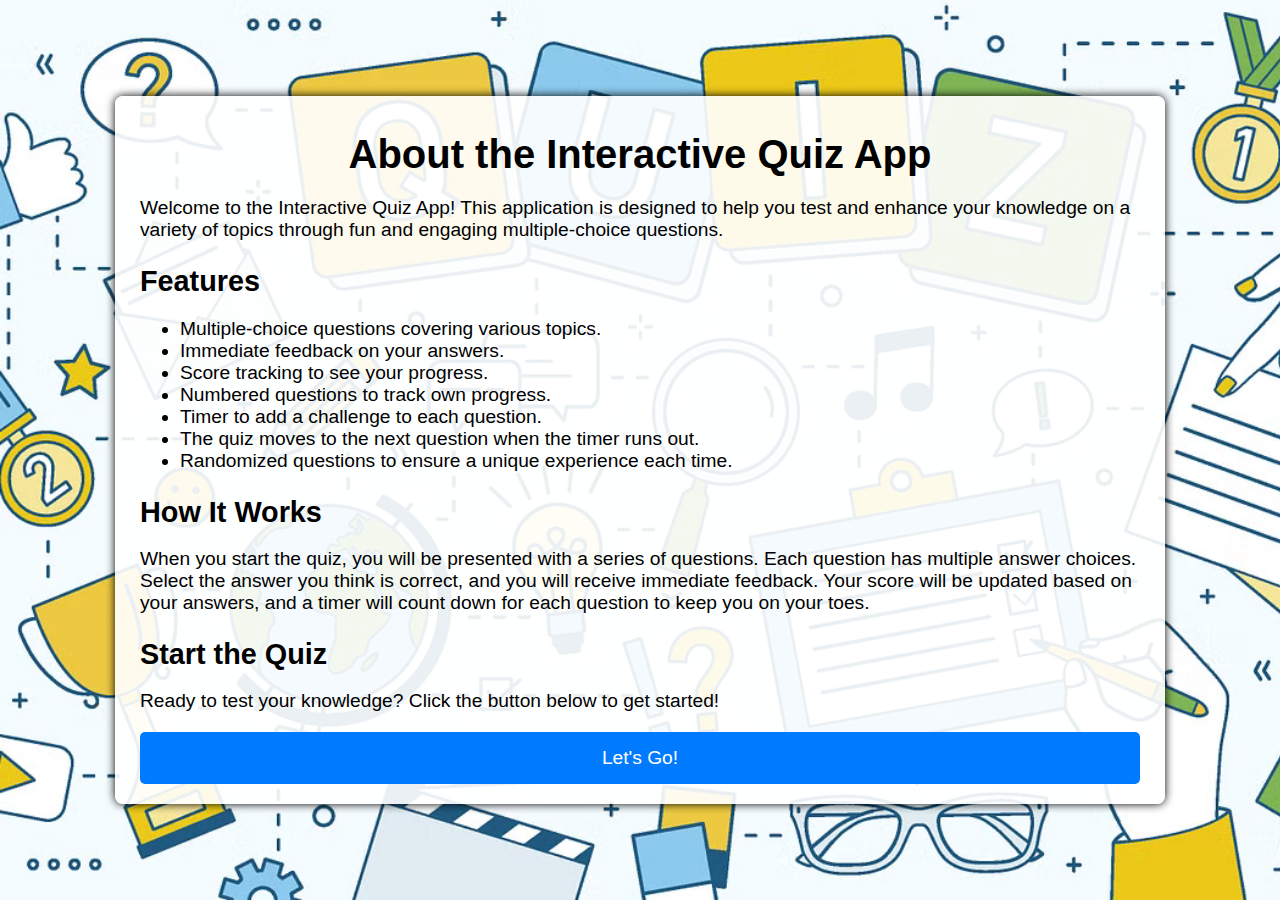
<file: index.html>
<!DOCTYPE html>
<html lang="en">
<head>
    <meta charset="UTF-8">
    <meta name="viewport" content="width=device-width, initial-scale=1.0">
    <title>The Interactive Quiz Home</title>
    <link rel="stylesheet" href="css/styles.css">
    <link rel="icon" href="favicon.ico" type="image/x-icon">
</head>
<body>
    <div class="index-container">
        <h1>About the Interactive Quiz App</h1>
        <p>Welcome to the Interactive Quiz App! This application is designed to help you test and enhance your knowledge on a variety of topics through fun and engaging multiple-choice questions.</p>
        <h2>Features</h2>
        <ul>
            <li>Multiple-choice questions covering various topics.</li>
            <li>Immediate feedback on your answers.</li>
            <li>Score tracking to see your progress.</li>
            <li>Numbered questions to track own progress.</li>
            <li>Timer to add a challenge to each question.</li>
            <li>The quiz moves to the next question when the timer runs out.</li>
            <li>Randomized questions to ensure a unique experience each time.</li>
        </ul>
        <h2>How It Works</h2>
        <p>When you start the quiz, you will be presented with a series of questions. Each question has multiple answer choices. Select the answer you think is correct, and you will receive immediate feedback. Your score will be updated based on your answers, and a timer will count down for each question to keep you on your toes.</p>
        <h2>Start the Quiz</h2>
        <p>Ready to test your knowledge? Click the button below to get started!</p>
        <a href="welcome.html" class="start-quiz-link">Let's Go!</a>
    </div>
</body>
</html>
</file>
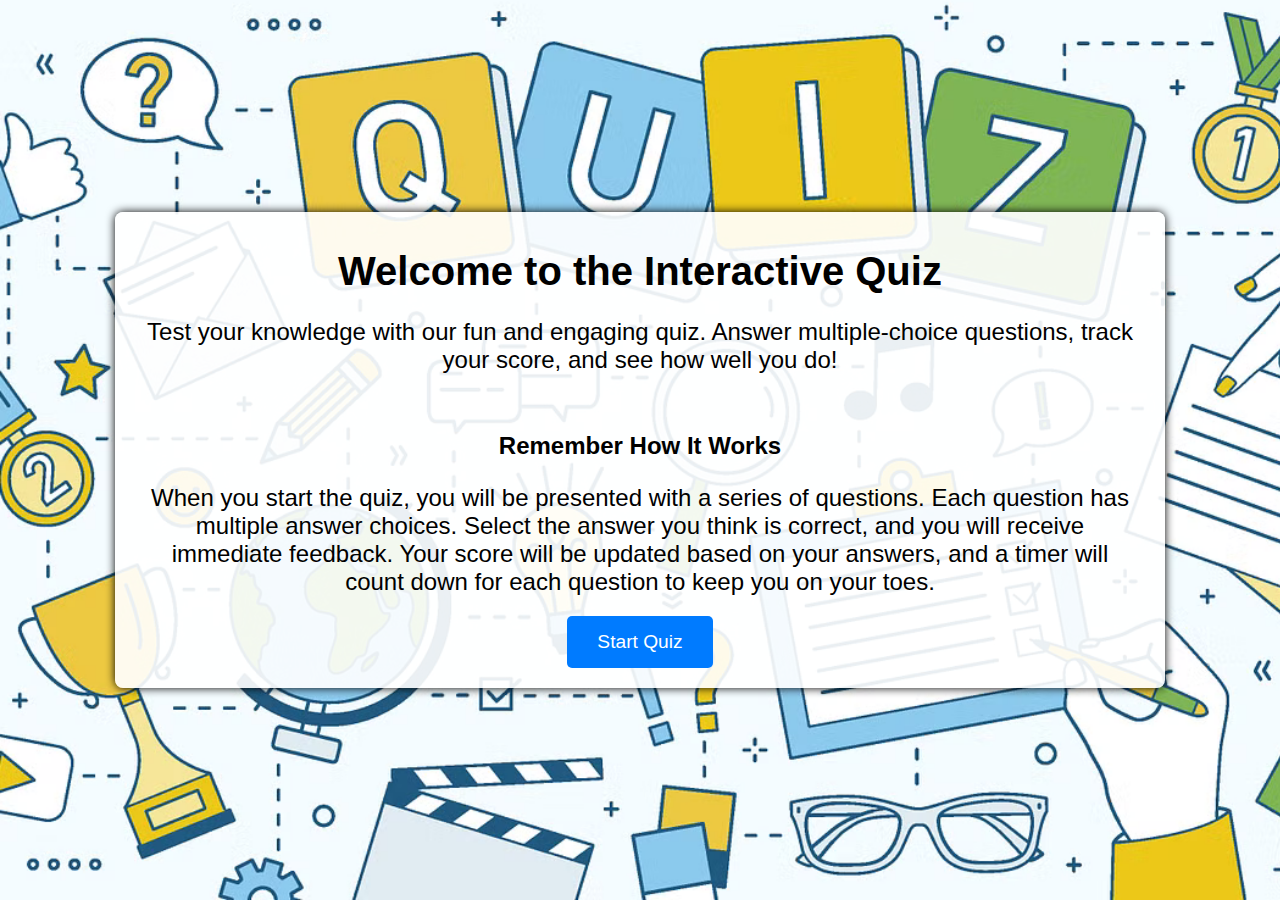
<file: about.html>
<!DOCTYPE html>
<html lang="en">
<head>
    <meta charset="UTF-8">
    <meta name="viewport" content="width=device-width, initial-scale=1.0">
    <title>Welcome to the Interactive Quiz</title>
    <link rel="stylesheet" href="css/styles.css">
</head>
<body>
    <div class="welcome-container">
        <h1>Welcome to the Interactive Quiz</h1>
        <p>Test your knowledge with our fun and engaging quiz. Answer multiple-choice questions, track your score, and see how well you do!</p>
        <br>
        <h2>Remember How It Works</h2>
        <p>When you start the quiz, you will be presented with a series of questions. Each question has multiple answer choices. Select the answer you think is correct, and you will receive immediate feedback. Your score will be updated based on your answers, and a timer will count down for each question to keep you on your toes.</p>
        <button id="start-quiz-btn">Start Quiz</button>
    </div>
    <script src="js/about.js"></script>
</body>
</html>
</file>
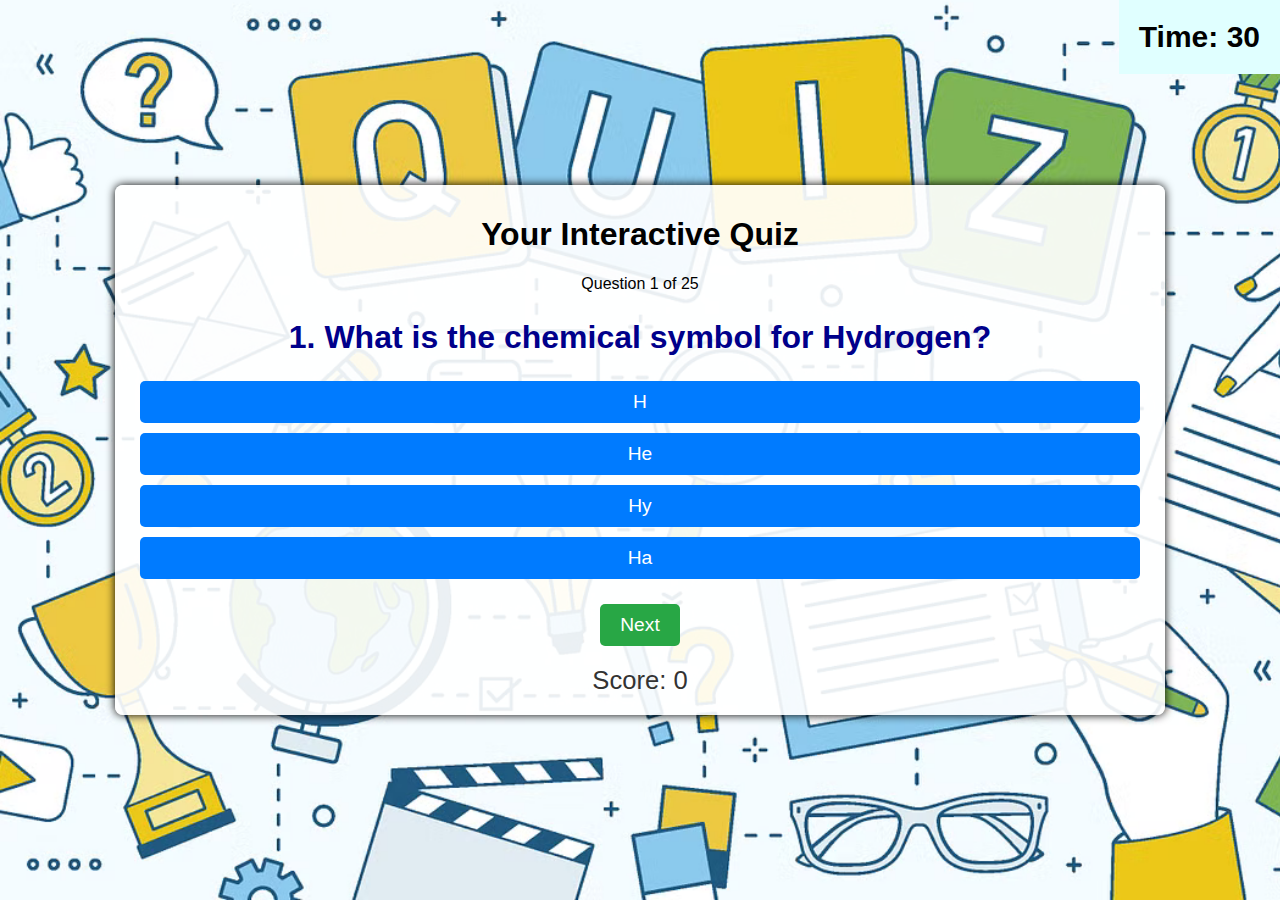
<file: quizapp.html>
<!DOCTYPE html>
<html lang="en">
<head>
    <meta charset="UTF-8">
    <meta name="viewport" content="width=device-width, initial-scale=1.0">
    <title>Interactive Quiz</title>
    <link rel="stylesheet" href="css/styles.css">
    <link rel="icon" href="favicon.ico" type="image/x-icon">
</head>
<body>
    <div class="quiz-container">
        <h1>Your Interactive Quiz</h1>
        <div id="question-container">
            <div id="question-number"></div>
            <h2 id="question">Question text here</h2>
            <div id="answers">
                <button class="answer-btn">Answer 1</button>
                <button class="answer-btn">Answer 2</button>
                <button class="answer-btn">Answer 3</button>
                <button class="answer-btn">Answer 4</button>
            </div>
        </div>
        <button id="next-btn">Next</button>
        <div id="timer">Time: <span id="time">0</span></div>
        <div id="score-container">Score: <span id="score">0</span></div>
    </div>
    <script src="js/scripts.js"></script>
</body>
</html>
</file>
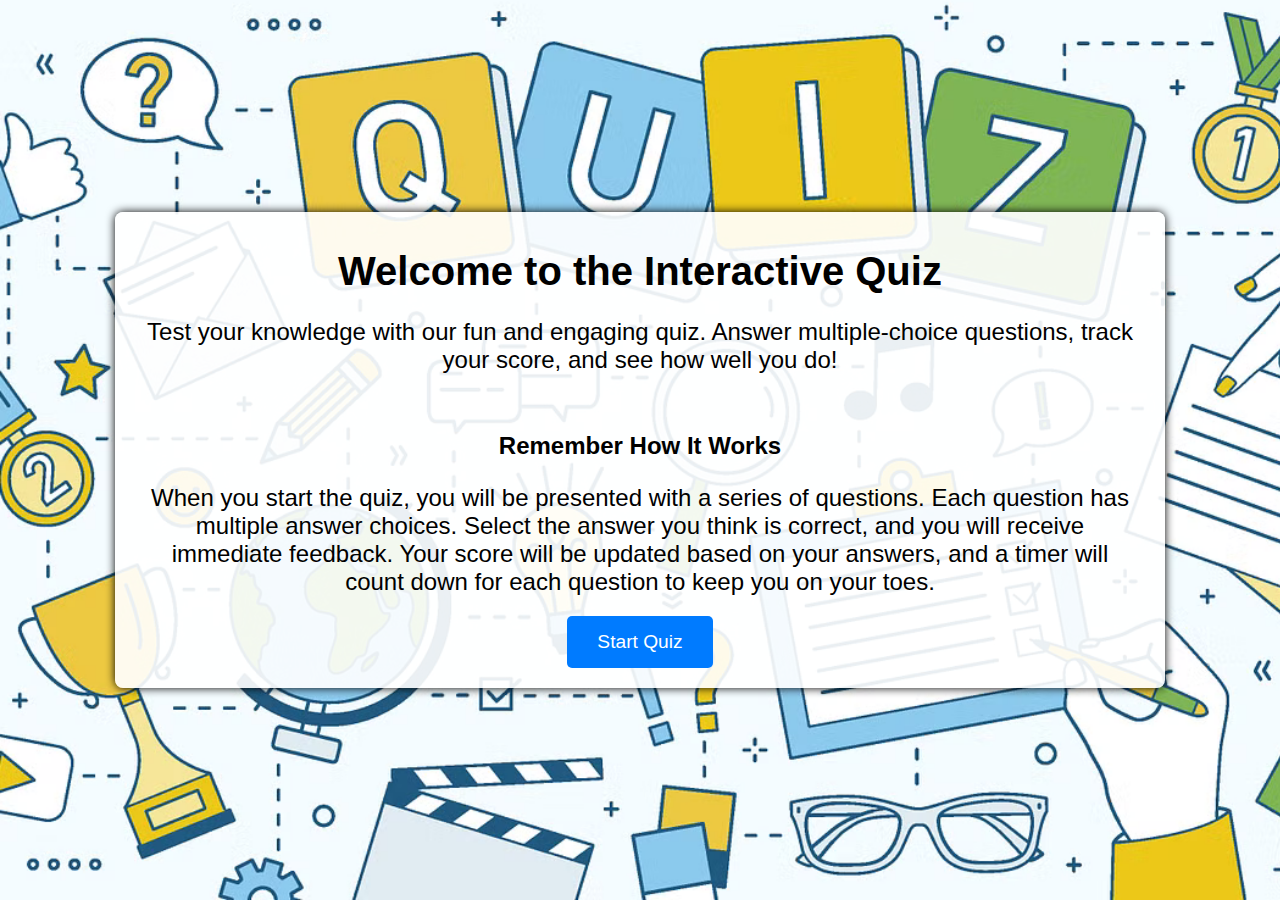
<file: welcome.html>
<!DOCTYPE html>
<html lang="en">
<head>
    <meta charset="UTF-8">
    <meta name="viewport" content="width=device-width, initial-scale=1.0">
    <title>Welcome to the Interactive Quiz</title>
    <link rel="stylesheet" href="css/styles.css">
    <link rel="icon" href="favicon.ico" type="image/x-icon">
</head>
<body>
    <div class="welcome-container">
        <h1>Welcome to the Interactive Quiz</h1>
        <p>Test your knowledge with our fun and engaging quiz. Answer multiple-choice questions, track your score, and see how well you do!</p>
        <br>
        <h2>Remember How It Works</h2>
        <p>When you start the quiz, you will be presented with a series of questions. Each question has multiple answer choices. Select the answer you think is correct, and you will receive immediate feedback. Your score will be updated based on your answers, and a timer will count down for each question to keep you on your toes.</p>
        <button id="start-quiz-btn">Start Quiz</button>
    </div>
    <script src="js/welcome.js"></script>
</body>
</html>
</file>
<file: css/styles.css>
body {
    font-family: Arial, sans-serif;
    display: flex;
    justify-content: center;
    align-items: center;
    height: 100vh;
    margin: 0;
}

body, .index-container, .welcome-container, .quiz-container {
    background-image: url('../images/background.png');
    background-size: cover;
}

button {
    background: #007bff;
    color: white;
    font-size: 1.2em;
    border: none;
    border-radius: 5px;
    padding: 10px 20px;
    cursor: pointer;
}

button:hover {
    background: #0056b3;
    font-size: 1.4em;
    color: greenyellow;
}

.index-container {
    background: rgba(255, 255, 255, 0.91);
    border-radius: 8px;
    box-shadow: 0 0 10px black;
    width: 80%;
    max-width: 800px;
    padding: 20px;
    margin: auto;
}

.index-container h1 {
    font-size: 2.5em;
    margin-bottom: 20px;
    text-align: center;
}

.index-container p {
    font-size: 1.2em;
    margin-bottom: 20px;
}

.index-container h2 {
    font-size: 1.8em;
    margin-bottom: 10px;
}

.index-container ul {
    list-style-type: disc;
    margin: 20px;
    padding: 0 20px;
    font-size: 1.2em;
}

.index-container a {
    text-align: center;
}

.start-quiz-link {
    display: block;
    background: #007bff;
    color: white;
    border-radius: 5px;
    padding: 10px 20px;
    text-decoration: none;
    text-align: center;
    font-size: 1.2em;
}

.start-quiz-link:hover {
    background: #0056b3;
    font-size: 1.4em;
    color: greenyellow;
}

.welcome-container {
    background: rgba(255, 255, 255, 0.91);
    border-radius: 8px;
    box-shadow: 0 0 10px black;
    width: 80%;
    max-width: 600px;
    padding: 20px;
    text-align: center;
}

.welcome-container h1 {
    font-size: 2.5em;
    margin-bottom: 20px;
}

.welcome-container p {
    font-size: 1.2em;
    margin-bottom: 20px;
}

.quiz-container {
    background: rgba(255, 255, 255, 0.91);
    border-radius: 8px;
    box-shadow: 0 0 10px black;
    width: 80%;
    max-width: 600px;
    padding: 20px;
    text-align: center;
}

.answer-btn {
    background: #007bff;
    color: white;
    border: none;
    border-radius: 5px;
    padding: 10px;
    margin: 5px 0;
    cursor: pointer;
}

.answer-btn:hover {
    background: #0056b3;
    color: greenyellow;
}

.home-link {
    background: #007bff;
    color: white;
    border-radius: 5px;
    padding: 10px 20px;
    text-decoration: none;
    text-align: center;
}

.home-link:hover {
    background: #0056b3;
    font-size: 1.4em;
    color: greenyellow;
}

#question {
    font-size: 1.6em;
    margin-bottom: 20px;
    color: darkblue;
}

#question-number {
    font-size: 1em;
    margin-bottom: 10px;
}

#answers {
    display: flex;
    flex-direction: column;
    margin-bottom: 20px;
}

#next-btn {
    background: #28a745;
    color: white;
    border: none;
    border-radius: 5px;
    padding: 10px 20px;
    cursor: pointer;
    margin-bottom: 20px;
}

#next-btn:hover {
    background: #218838;
}

#score-container {
    font-size: 1.2em;
    color: #333;
}

#timer {
    position: absolute;
    top: 0px;
    right: 0px;
    padding: 20px;
    font-size: 30px;
    font-weight: bold;
    background-color: lightcyan;
}

#feedback-form {
    margin-top: 20px;
    text-align: left;
}

#feedback {
    width: 100%;
    padding: 10px;
    border: 1px solid #ccc;
    border-radius: 5px;
    margin-bottom: 10px;
}

#feedback-form .form-buttons {
    display: flex;
    justify-content: space-between;
    align-items: center;
}

#feedback-form button {
    background: #007bff;
    color: white;
    border: none;
    border-radius: 5px;
    padding: 10px 20px;
    cursor: pointer;
    text-decoration: none;
}

#feedback-form button:hover {
    background: #0056b3;
    font-size: 1.4em;
    color: greenyellow;
}

@media (max-width: 768px) {
    .index-container, .welcome-container, .quiz-container {
        width: 90%;
    }

    .index-container h1, .welcome-container h1, .quiz-container h1 {
        font-size: 2em;
    }

    .index-container p, .welcome-container p, .index-container ul, .start-quiz-link {
        font-size: 1em;
    }

    .index-container h2 {
        font-size: 1.5em;
    }

    #question {
        font-size: 1.2em;
    }

    #question-number {
        font-size: 0.8em;
    }

    #answers {
        margin-bottom: 10px;
    }

    #score-container, #feedback-form button, #next-btn {
        font-size: 1em;
    }

    #timer {
        font-size: 20px;
    }

    #feedback-form {
        margin-top: 10px;
    }

    #feedback {
        padding: 5px;
    }
}

@media (min-width: 1024px) {
    .welcome-container, .quiz-container, .index-container {
        max-width: 1000px;
        padding: 10px 25px 20px 25px;
    }

    .welcome-container h1 {
        font-size: 2.5em;
    }

    .welcome-container p {
        font-size: 1.5em;
    }

    #question{
        font-size: 2em;
    }

    #score-container {
        font-size: 1.6em;
    }

    button, .start-quiz-link {
        padding: 15px 30px;
    }
}
</file>
